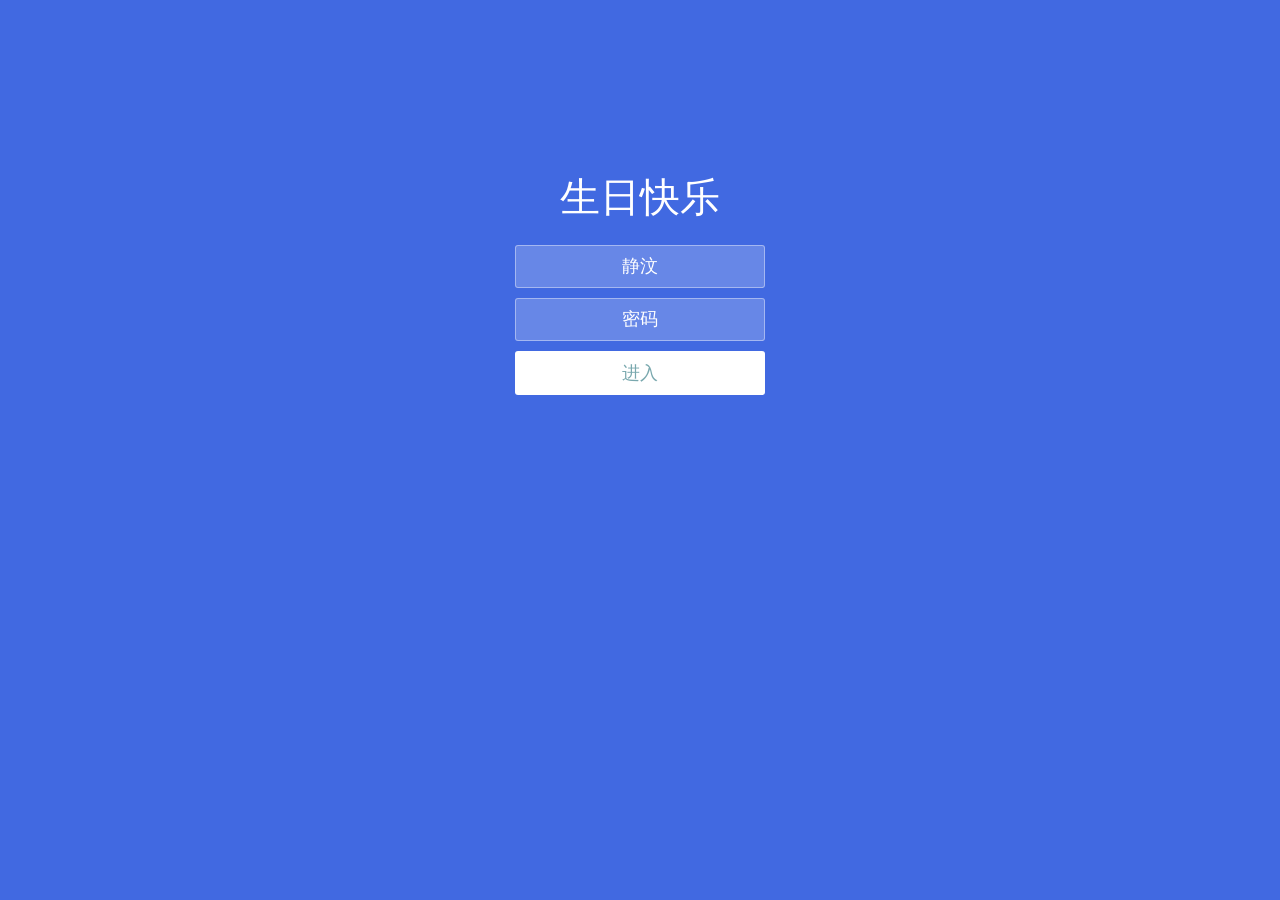
<file: html/login.html>
<!doctype html>
<html lang="zh">

<head>
	<meta charset="UTF-8">
	<meta http-equiv="X-UA-Compatible" content="IE=edge,chrome=1">
	<meta name="viewport" content="width=device-width, initial-scale=1.0">
	<title>静汶 | 生日快乐</title>
	<link rel="stylesheet" type="text/css" href="../css/styles.css">
</head>

<body>
	<div class="htmleaf-container">
		<div class="wrapper">
			<div class="container">
				<h1>生日快乐</h1>
				<form class="form">
					<input id="userName" name="userName" type="text" placeholder="姓名" value="静汶">
					<input id="pwd" name="pwd" type="password" placeholder="密码">
					<button type="submit" id="login-button">进入</button>
				</form>
			</div>
			<ul class="bg-bubbles">
				<li></li>
				<li></li>
				<li></li>
				<li></li>
				<li></li>
				<li></li>
				<li></li>
				<li></li>
				<li></li>
				<li></li>
			</ul>
		</div>
	</div>

	<script type="text/javascript">
		// 点击"进入"后跳转到粒子动画过渡页
		document.querySelector('.form').addEventListener('submit', function (e) {
			e.preventDefault();
			window.location.href = './index1.html';
		});
	</script>
</body>

</html>
</file>
<file: css/styles.css>
* {
  box-sizing: border-box;
  margin: 0;
  padding: 0;
  font-weight: 300;
}
html,
body {
  height: 100%;
}
.htmleaf-container {
  position: relative;
  width: 100%;
  height: 100%;
}
body {
  font-family:"Microsoft YaHei";
  color: white;
  font-weight: 300;
}
body ::-webkit-input-placeholder {
  /* WebKit browsers */
  font-family:"Microsoft YaHei";
  color: white;
  font-weight: 300;
}
body :-moz-placeholder {
  /* Mozilla Firefox 4 to 18 */
  font-family:"Microsoft YaHei";
  color: white;
  opacity: 1;
  font-weight: 300;
}
body ::-moz-placeholder {
  /* Mozilla Firefox 19+ */
  font-family:"Microsoft YaHei";
  color: white;
  opacity: 1;
  font-weight: 300;
}
body :-ms-input-placeholder {
  /* Internet Explorer 10+ */
  font-family:"Microsoft YaHei";
  color: white;
  font-weight: 300;
}
.wrapper {
  background: #4169E1;
  background: -webkit-linear-gradient(top left, #4169E1 0%, #4169E1 100%);
  background: linear-gradient(to bottom right, #4169E1 0%, #4169E1 100%);
  background-color:rgba(255,255,255,0.9);
  position: absolute;
  top:0;
  left: 0;
  width: 100%;
  height: 100%;
  overflow: hidden;

}

.wrapper.form-success .container h1 {
  -webkit-transform: translateY(85px);
      -ms-transform: translateY(85px);
          transform: translateY(85px);
}
.container {
  max-width: 600px;
  margin: 0 auto;
  margin-top: 7%;
  padding: 80px 0;
  height: 400px;
  text-align: center;
}
.container h1 {
  font-size: 40px;
  -webkit-transition-duration: 1s;
          transition-duration: 1s;
  -webkit-transition-timing-function: ease-in-put;
          transition-timing-function: ease-in-put;
  font-weight: 200;
}
form {
  padding: 20px 0;
  position: relative;
  z-index: 2;
}
form input {
  -webkit-appearance: none;
     -moz-appearance: none;
          appearance: none;
  outline: 0;
  border: 1px solid rgba(255, 255, 255, 0.4);
  background-color: rgba(255, 255, 255, 0.2);
  width: 250px;
  border-radius: 3px;
  padding: 10px 15px;
  margin: 0 auto 10px auto;
  display: block;
  text-align: center;
  font-family: "Microsoft YaHei";
  font-size: 18px;
  color: white;
  -webkit-transition-duration: 0.25s;
          transition-duration: 0.25s;
  font-weight: 300;
}
form input:hover {
  background-color: rgba(255, 255, 255, 0.4);
}
form input:focus {
  background-color: white;
  width: 300px;
  color: #79A8AE;
}
form button {
  -webkit-appearance: none;
     -moz-appearance: none;
          appearance: none;
  outline: 0;
  background-color: white;
  font-family: "Microsoft YaHei";
  border: 0;
  padding: 10px 15px;
  color: #79A8AE;
  border-radius: 3px;
  width: 250px;
  cursor: pointer;
  font-size: 18px;
  -webkit-transition-duration: 0.25s;
          transition-duration: 0.25s;
}
form button:hover {
  background-color: #f5f7f9;
}
.bg-bubbles {
  position: absolute;
  top: 0;
  left: 0;
  width: 100%;
  height: 100%;
  z-index: 1;
}
.bg-bubbles li {
  position: absolute;
  list-style: none;
  display: block;
  width: 40px;
  height: 40px;
  background-color: rgba(255, 255, 255, 0.15);
  bottom: -160px;
  -webkit-animation: square 30s infinite;
  animation: square 30s infinite;
  -webkit-transition-timing-function: linear;
  transition-timing-function: linear;
}
.bg-bubbles li:nth-child(1) {
  left: 10%;
}
.bg-bubbles li:nth-child(2) {
  left: 20%;
  width: 80px;
  height: 80px;
  -webkit-animation-delay: 2s;
          animation-delay: 2s;
  -webkit-animation-duration: 17s;
          animation-duration: 17s;
}
.bg-bubbles li:nth-child(3) {
  left: 25%;
  -webkit-animation-delay: 4s;
          animation-delay: 4s;
}
.bg-bubbles li:nth-child(4) {
  left: 40%;
  width: 60px;
  height: 60px;
  -webkit-animation-duration: 22s;
          animation-duration: 22s;
  background-color: rgba(255, 255, 255, 0.25);
}
.bg-bubbles li:nth-child(5) {
  left: 70%;
}
.bg-bubbles li:nth-child(6) {
  left: 80%;
  width: 120px;
  height: 120px;
  -webkit-animation-delay: 3s;
          animation-delay: 3s;
  background-color: rgba(255, 255, 255, 0.2);
}
.bg-bubbles li:nth-child(7) {
  left: 32%;
  width: 160px;
  height: 160px;
  -webkit-animation-delay: 7s;
          animation-delay: 7s;
}
.bg-bubbles li:nth-child(8) {
  left: 55%;
  width: 20px;
  height: 20px;
  -webkit-animation-delay: 15s;
          animation-delay: 15s;
  -webkit-animation-duration: 40s;
          animation-duration: 40s;
}
.bg-bubbles li:nth-child(9) {
  left: 25%;
  width: 10px;
  height: 10px;
  -webkit-animation-delay: 2s;
          animation-delay: 2s;
  -webkit-animation-duration: 40s;
          animation-duration: 40s;
  background-color: rgba(255, 255, 255, 0.3);
}
.bg-bubbles li:nth-child(10) {
  left: 90%;
  width: 160px;
  height: 160px;
  -webkit-animation-delay: 11s;
          animation-delay: 11s;
}
@-webkit-keyframes square {
  0% {
    -webkit-transform: translateY(0);
            transform: translateY(0);
  }
  100% {
    -webkit-transform: translateY(-900px) rotate(600deg);
            transform: translateY(-900px) rotate(600deg);
  }
}
@keyframes square {
  0% {
    -webkit-transform: translateY(0);
            transform: translateY(0);
  }
  100% {
    -webkit-transform: translateY(-900px) rotate(600deg);
            transform: translateY(-900px) rotate(600deg);
  }
}

/* 手机端适配 */
@media (max-width: 480px) {
  .container {
    margin-top: 18%;
    padding: 40px 0;
    height: auto;
  }
  .container h1 {
    font-size: 30px;
  }
  form input,
  form button {
    width: 78vw;
    max-width: 250px;
  }
  form input:focus {
    width: 86vw;
    max-width: 300px;
  }
}
</file>
